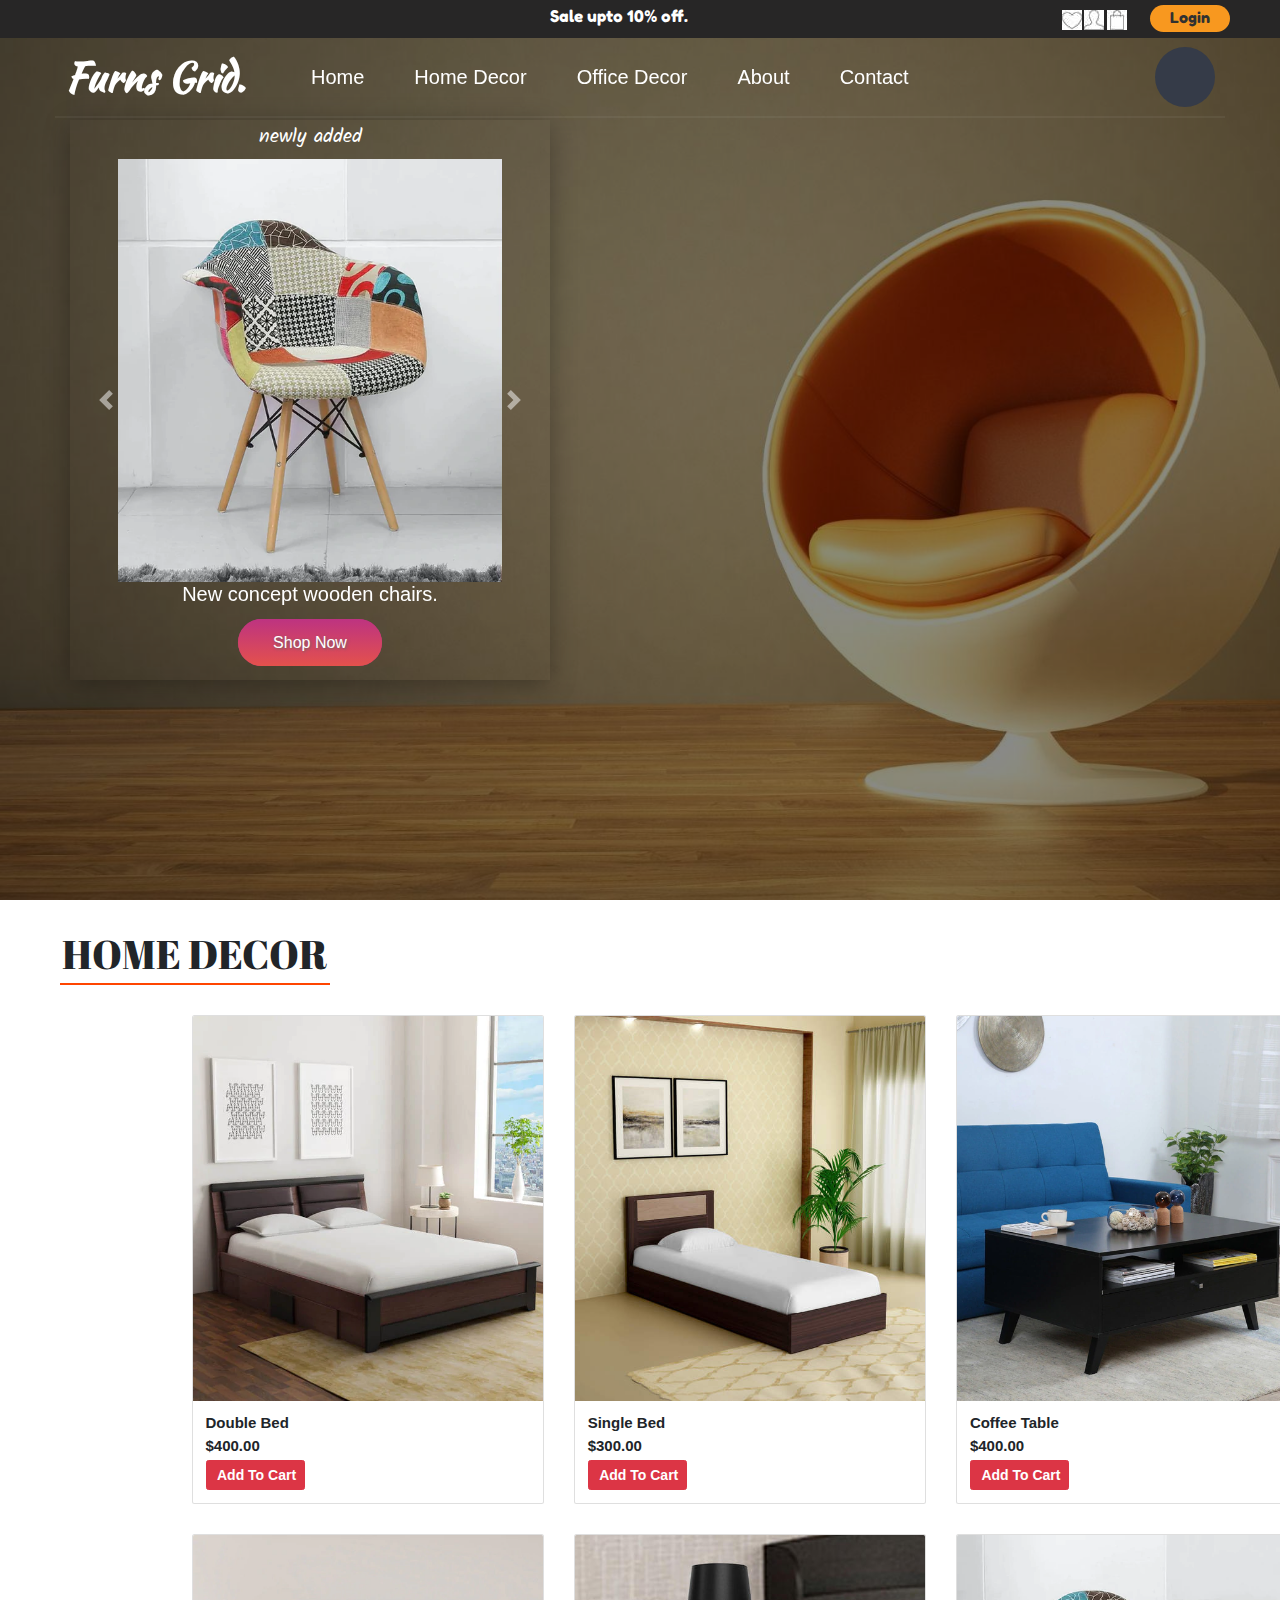
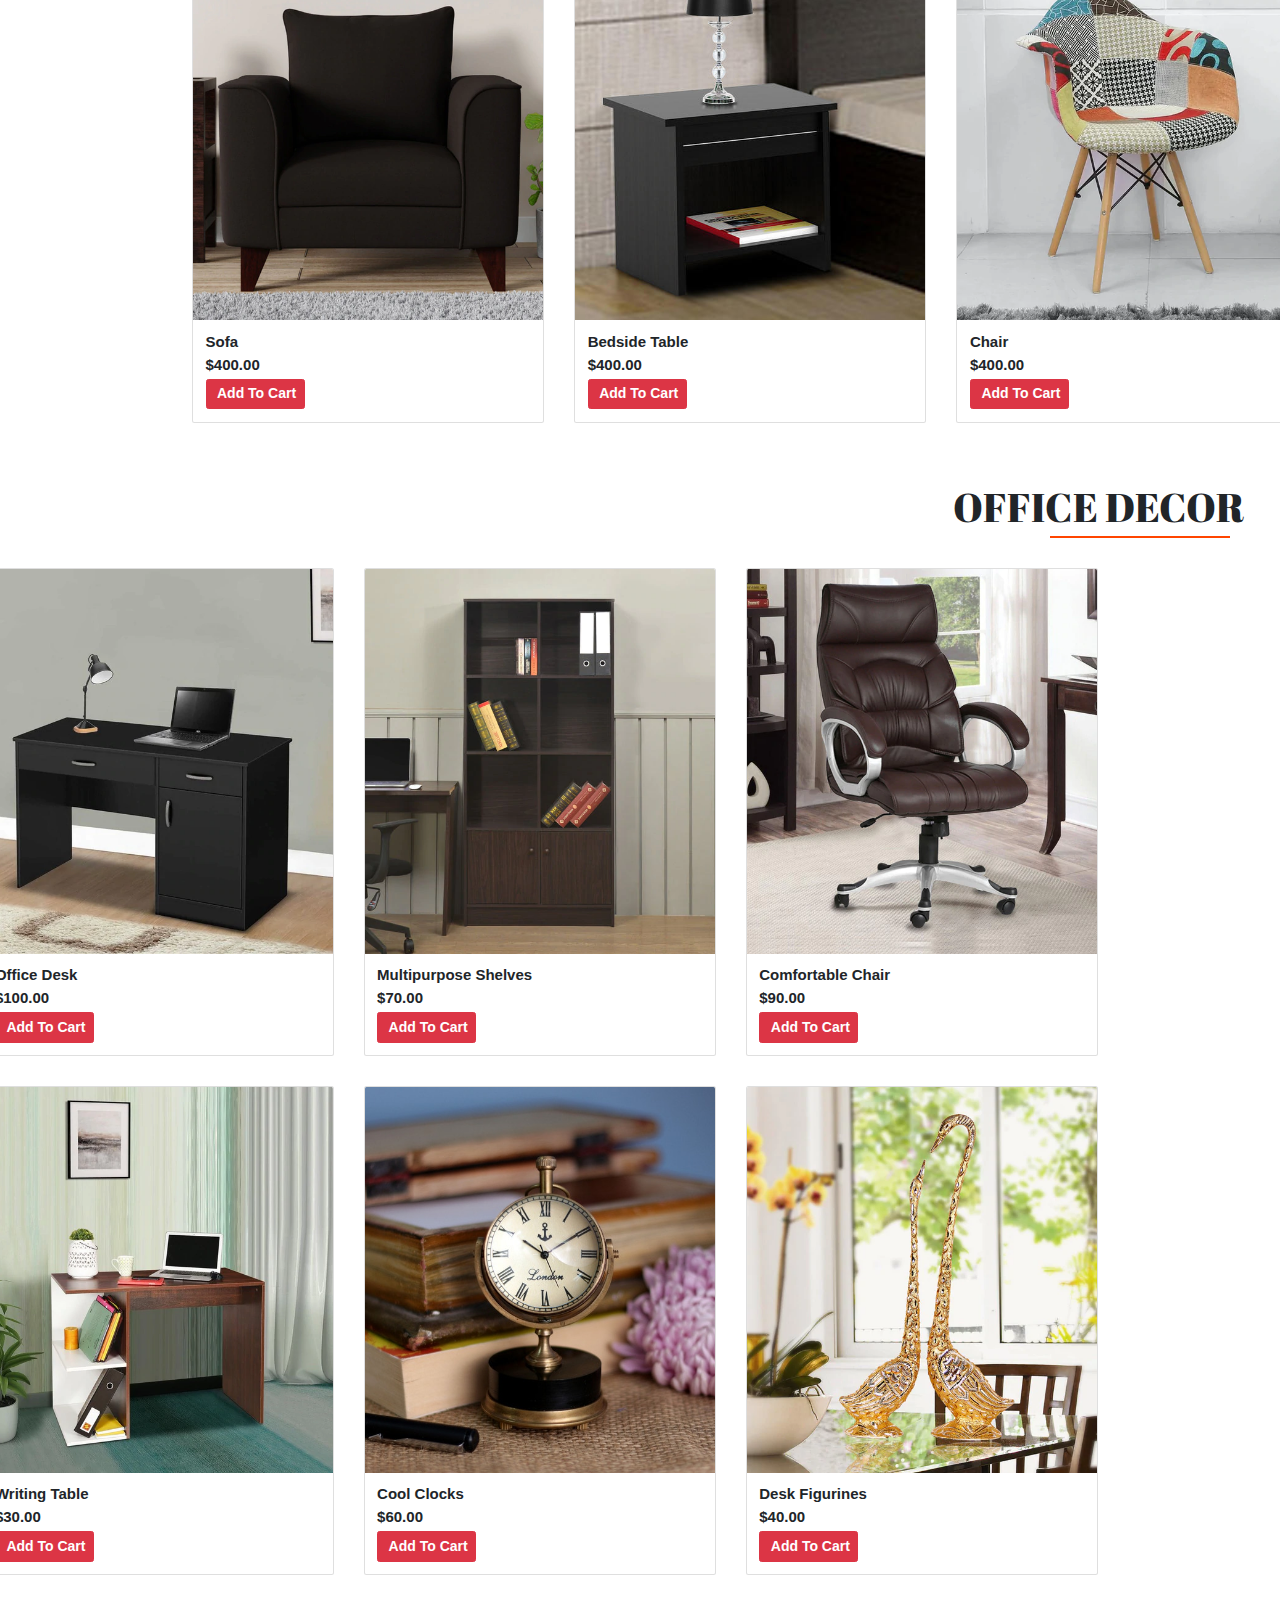
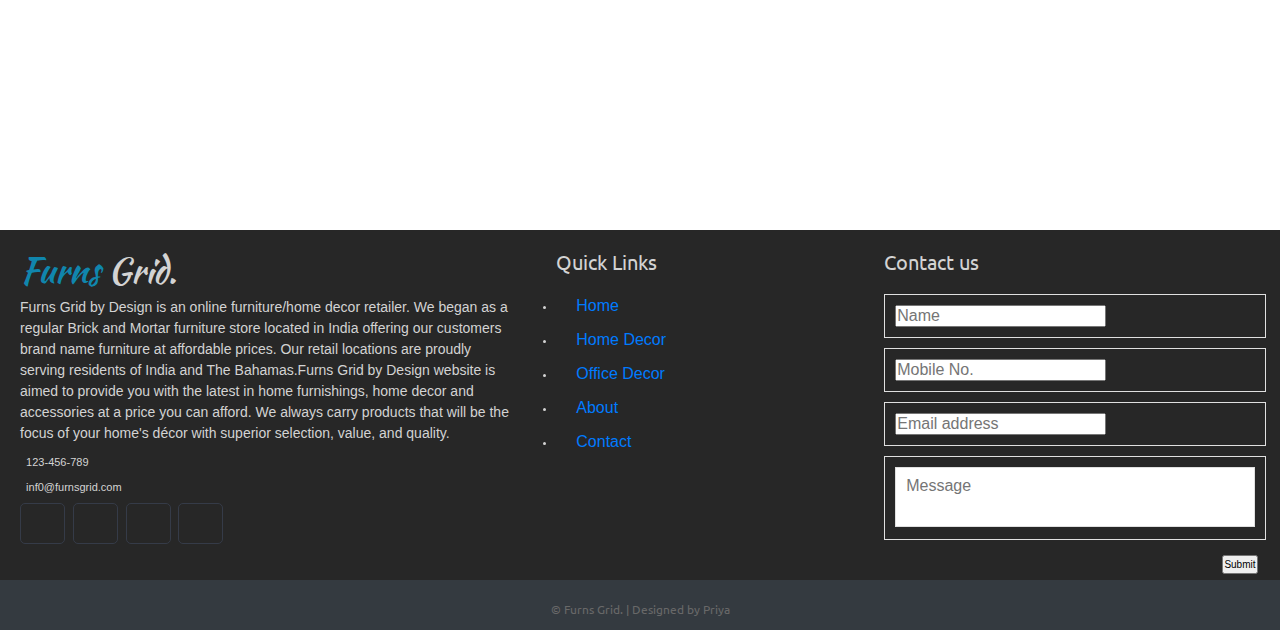
<file: index.html>
<!DOCTYPE html>
<html lang="en">
  <head>
    <meta charset="UTF-8" />
    <meta
      name="viewport"
      content="width=device-width, user-scalable=no, initial-scale=1.0, maximum-scale=1.0, minimum-scale=1.0"
    />
    <meta http-equiv="X-UA-Compatible" content="ie=edge" />
    <title>Furns_Grid</title>
    <!-- bootstrap cdn -->
    <link
      rel="stylesheet"
      href="https://use.fontawesome.com/releases/v5.5.0/css/all.css"
      integrity="sha384-B4dIYHKNBt8Bc12p+WXckhzcICo0wtJAoU8YZTY5qE0Id1GSseTk6S+L3BlXeVIU"
      crossorigin="anonymous"
    />
    <link rel="stylesheet" href="plugins/bootstrap/bootstrap.min.css" />
    <link rel="stylesheet" href="plugins/owl-carousel/owl.carousel.css" />
    <link rel="stylesheet" href="plugins/magnific-popup/magnific-popup.css" />
    <link rel="stylesheet" href="styles.css" />
  </head>
  <body>
    <header>
      <div class="top-most">
        <h4>Sale upto 10% off.</h4>
        <div class="top-most-inner">
          <img src="images/fav.jpg" alt="fav" />
          <img src="images/user.jpg" alt="user" />
          <img src="images/store.jpg" alt="cart" />
          <a class="top-most-cta">Login</a>
        </div>
      </div>
      <div class="container">
        <nav class="nav navbar navbar-expand-md">
          <a href="index.html" class="logo">Furns Grid.</a>
          <button
            class="navbar-toggler"
            type="button"
            data-toggle="collapse"
            data-target="#navbarToggler"
            aria-controls="navbarToggler"
            aria-expanded="false"
            aria-label="Toggle navigation"
          >
            <span class="navbar-toggler-icon"></span>
          </button>
          <div class="collapse navbar-collapse" id="navbarToggler">
            <ul class="nav-list navbar-nav">
              <li class="nav-item">
                <a class="nav-link" href="#home">Home</a>
              </li>
              <li class="nav-item">
                <a class="nav-link" href="#home-decor">Home Decor</a>
              </li>
              <li class="nav-item">
                <a class="nav-link" href="#office-decor">Office Decor</a>
              </li>
              <li class="nav-item">
                <a class="nav-link" href="#about">About</a>
              </li>
              <li class="nav-item">
                <a class="nav-link" href="#contact-us">Contact</a>
              </li>
            </ul>
            <div class="d-flex justify-content-center h-100">
              <div class="searchbar">
                <input
                  class="search_input"
                  type="text"
                  name=""
                  placeholder="Search..."
                />
                <a class="search_icon"
                  ><i class="fas fa-search"></i
                ></a>
              </div>
            </div>
          </div>
        </nav>
      </div>
    </header>

    <section class="hero" id="home">
      <!-- Testimonials -->

      <!-- Login-Popup -->
      <div class="login-popup">
        <h2>Login</h2>
        <div class="close-btn">X</div>
        <form action="/action_page.php">
          <div class="container-login">
            <label><b>Username</b></label>
            <input
          class="login-input"
          type="text"
          placeholder="Enter Username"
          name="uname"
          required
            />
            <label><b>Password</b></label>
            <input
          class="login-input"
          type="password"
          placeholder="Enter Password"
          name="psw"
          required
            />
            <button class="login-button" type="submit">Login</button>
            <label>
              <input
                type="checkbox"
                checked="checked"
                name="remember"
                style="margin-bottom: 15px"
              />
              Remember me
            </label>
    
          </div>
        </form>
        <div
              class="container-login-footer"
              style="background-color: whitesmoke"
            >
               <button class="signupbtn-login">Sign Up</button>
              <!---<button type="button" class="cancelbtn">Cancel</button>-->
              <span class="forget-psw"
              >Forget passwod?<a href="#"> Click Here!</a></span>
            </div>
      </div>
      <!-- Login-Popup ends -->
      <!-- Signup-Popup -->
      <div class="signup-popup">
        <h2>Sign Up</h2>
        <div class="close-btn">X</div>
        <form action="action_page.php">
          <div class="container-signup">
            <p>Please fill in this form to create an account.</p>
            <hr />
            <label for="Name"><b>Name</b></label>
            <input class="login-input" type="name" placeholder=" Enter Name" name="nm" required />
    
            <label for="email"><b>Email</b></label>
            <input class="login-input" type="text" placeholder="Enter Email" name="email" required />
    
            <label for="psw"><b>Password</b></label>
            <input
              class="login-input"
              type="password"
              placeholder="Enter Password"
              name="psw"
              required
            />
            <label>
              <input
                type="checkbox"
                checked="checked"
                name="remember"
                style="margin-bottom: 15px"
              />
              Remember me
            </label>
    
            <p>
              By creating an account you agree to our
              <a href="#" style="color: dodgerblue">Terms & Privacy</a>.
            </p>
    
            <div class="clearfix">
              <!---<button type="button" class="cancelbtn">Cancel</button>--->
              <button type="submit" class="signupbtn">Sign Up</button>
              <!---<button type="button" class="cancelbtn">Cancel</button>--->
              <button type="button" class="signupbtn loginbtn-signup">LogIn</button>
            </div>
          </div>
        </form>
      </div>
      <!-- signup-Popup ends -->


      
      <section id="testimonials">
        <div
          id="testimonial-carousel"
          class="carousel slide"
          data-ride="carousel"
        >
          <div class="testimonial-top">
            <h2>newly added</h2>
          </div>
          <div class="carousel-inner">
            <div class="carousel-item active">
              <img
                class="testimonial-image"
                src="images/testi1.jpg"
                alt="chair-testi1"
              />
              <h2 class="testimonial-text">New concept wooden chairs.</h2>
            </div>
            <div class="carousel-item">
              <img
                class="testimonial-image"
                src="images/testi2.jpg"
                alt="chair-testi2"
              />
              <h2 class="testimonial-text">Comfortable.Style.Perfect</h2>
            </div>
          </div>
          <a
            class="carousel-control-prev"
            href="#testimonial-carousel"
            role="button"
            data-slide="prev"
          >
            <span class="carousel-control-prev-icon" aria-hidden="true"></span>
            <span class="sr-only">Previous</span>
          </a>
          <a
            class="carousel-control-next"
            href="#testimonial-carousel"
            role="button"
            data-slide="next"
          >
            <span class="carousel-control-next-icon" aria-hidden="true"></span>
            <span class="sr-only">Next</span>
          </a>
          <a href="#" class="testim-button">Shop Now</a>
        </div>
      </section>
    </section>
    <!-- Category 1 -->
    <section class="home-decor" id="home-decor">
      <div class="container-fluid bg-light-grey">
        <div class="container pt-5">
          <div class="row home-decor-heading">
            <h1>HOME DECOR</h1>
          </div>
          <div class="home-underline"></div>
        </div>
        <div class="container mt-5">
          <div class="row home-row">
            <div class="col-md-4">
              <div class="card">
                <img
                  src="images/furniture/double-bed.jpg"
                  class="card-img-top"
                  alt="pic1"
                />
                <div class="card-body">
                  <h5>Double Bed</h5>
                  <h5>$400.00</h5>
                  <button class="btn btn-danger">
                    <i class="fa fa-cart-plus" aria-hidden="true"></i>Add To
                    Cart
                  </button>
                </div>
              </div>
            </div>
            <div class="col-md-4">
              <div class="card">
                <img
                  src="images/furniture/single-bed.jpg"
                  class="card-img-top"
                  alt="pic1"
                />
                <div class="card-body">
                  <h5>Single Bed</h5>
                  <h5>$300.00</h5>
                  <button class="btn btn-danger">
                    <i class="fa fa-cart-plus" aria-hidden="true"></i>Add To
                    Cart
                  </button>
                </div>
              </div>
            </div>
            <div class="col-md-4">
              <div class="card">
                <img
                  src="images/furniture/coffee-table.jpeg"
                  class="card-img-top"
                  alt="pic1"
                />
                <div class="card-body">
                  <h5>Coffee Table</h5>
                  <h5>$400.00</h5>
                  <button class="btn btn-danger">
                    <i class="fa fa-cart-plus" aria-hidden="true"></i>Add To
                    Cart
                  </button>
                </div>
              </div>
            </div>
            <!-- Modal -->
            <div class="product-view-row-1">
              <div class="close-btn">X</div>
              <div class="product-big-image">
                <img src="images/furniture/double-bed2.jpg" alt="double-bed">
              </div>
              <div class="product-big-desc">
                <h2>Double Bed -Lorem Ipsum</h2>
                <h5>Product code: 48168154</h5>
                <h5>Brand: Faduh</h5>
                <h6><a href="#">1 review</a><a href="#">View all review</a></h6>
                <div class="price">
                  <h4 class="oldprice"><del>Rs. 2260</del><sup><i>20% OFF</i></sup></h4>
                  <h4 class="newprice">Rs. 1999 + <abbr title="">99 Shipping</abbr></h4>
                </div>
                <button class="buybutton">Click to Buy</button>
                <p class="product-view-footer"><b>Warranty :</b> 1 year seller Warranty.</p>
                <p class="product-view-footer"><b>Shipping :</b> Dispatched nearly in a week.</p>
              </div>
            </div>
            <!-- Modal Ends -->
          </div>
          <div class="row home-row">
            <div class="col-md-4">
              <div class="card">
                <img
                  src="images/furniture/sofa-1.jpg"
                  class="card-img-top"
                  alt="pic1"
                />
                <div class="card-body">
                  <h5>Sofa</h5>
                  <h5>$400.00</h5>
                  <button class="btn btn-danger">
                    <i class="fa fa-cart-plus" aria-hidden="true"></i>Add To
                    Cart
                  </button>
                </div>
              </div>
            </div>
            <div class="col-md-4">
              <div class="card">
                <img
                  src="images/furniture/bedSide-table-1.jpg"
                  class="card-img-top"
                  alt="pic1"
                />
                <div class="card-body">
                  <h5>Bedside Table</h5>
                  <h5>$400.00</h5>
                  <button class="btn btn-danger">
                    <i class="fa fa-cart-plus" aria-hidden="true"></i>Add To
                    Cart
                  </button>
                </div>
              </div>
            </div>
            <div class="col-md-4">
              <div class="card">
                <img
                  src="images/furniture/chair-1.jpg"
                  class="card-img-top"
                  alt="pic1"
                />
                <div class="card-body">
                  <h5>Chair</h5>
                  <h5>$400.00</h5>
                  <button class="btn btn-danger">
                    <i class="fa fa-cart-plus" aria-hidden="true"></i>Add To
                    Cart
                  </button>
                </div>
              </div>
            </div>
            <!-- Modal -->
            <div class="product-view-row-2">
              <div class="close-btn">X</div>
              <div class="product-big-image">
                <img src="images/furniture/double-bed2.jpg" alt="double-bed">
              </div>
              <div class="product-big-desc">
                <h2>Double Bed -Lorem Ipsum</h2>
                <h5>Product code: 48168154</h5>
                <h5>Brand: Faduh</h5>
                <h6><a href="#">1 review</a><a href="#">View all review</a></h6>
                <div class="price">
                  <h4 class="oldprice"><del>Rs. 2260</del><sup><i>20% OFF</i></sup></h4>
                  <h4 class="newprice">Rs. 1999 + <abbr title="">99 Shipping</abbr></h4>
                </div>
                <button class="buybutton">Click to Buy</button>
                <p class="product-view-footer"><b>Warranty :</b> 1 year seller Warranty.</p>
                <p class="product-view-footer"><b>Shipping :</b> Dispatched nearly in a week.</p>
              </div>
            </div>
            <!-- Modal Ends -->
          </div>
        </div>
      </div>
    </section>
    <!-- Category 1 ends -->

    <!-- Category 2 -->
    <section class="office-decor" id="office-decor">
      <div class="container-fluid bg-light-grey">
        <div class="container pt-5">
          <div class="row office-decor-heading">
            <h1>OFFICE DECOR</h1>
          </div>
          <div class="office-underline"></div>
        </div>
        <div class="container mt-5">
          <div class="row office-row">
            <div class="col-md-4">
              <div class="card">
                <img
                  src="images/furniture/office-desk.jpg"
                  class="card-img-top"
                  alt="pic1"
                />
                <div class="card-body">
                  <h5>Office Desk</h5>
                  <h5>$100.00</h5>
                  <button class="btn btn-danger">
                    <i class="fa fa-cart-plus" aria-hidden="true"></i>Add To
                    Cart
                  </button>
                </div>
              </div>
            </div>
            <div class="col-md-4">
              <div class="card">
                <img
                  src="images/furniture/office-shelves.jpg"
                  class="card-img-top"
                  alt="pic1"
                />
                <div class="card-body">
                  <h5>Multipurpose Shelves</h5>
                  <h5>$70.00</h5>
                  <button class="btn btn-danger">
                    <i class="fa fa-cart-plus" aria-hidden="true"></i>Add To
                    Cart
                  </button>
                </div>
              </div>
            </div>
            <div class="col-md-4">
              <div class="card">
                <img
                  src="images/furniture/office-chair.webp"
                  class="card-img-top"
                  alt="pic1"
                />
                <div class="card-body">
                  <h5>Comfortable Chair</h5>
                  <h5>$90.00</h5>
                  <button class="btn btn-danger">
                    <i class="fa fa-cart-plus" aria-hidden="true"></i>Add To
                    Cart
                  </button>
                </div>
              </div>
            </div>
            <!-- Modal -->
            <div class="product-view-row-3">
              <div class="close-btn">X</div>
              <div class="product-big-image">
                <img src="/images/furniture/office-shelves.jpg" alt="double-bed">
              </div>
              <div class="product-big-desc">
                <h2>Double Bed -Lorem Ipsum</h2>
                <h5>Product code: 48168154</h5>
                <h5>Brand: Faduh</h5>
                <h6><a href="#">1 review</a><a href="#">View all review</a></h6>
                <div class="price">
                  <h4 class="oldprice"><del>Rs. 2260</del><sup><i>20% OFF</i></sup></h4>
                  <h4 class="newprice">Rs. 1999 + <abbr title="">99 Shipping</abbr></h4>
                </div>
                <button class="buybutton">Click to Buy</button>
                <p class="product-view-footer"><b>Warranty :</b> 1 year seller Warranty.</p>
                <p class="product-view-footer"><b>Shipping :</b> Dispatched nearly in a week.</p>
              </div>
            </div>
            <!-- Modal Ends -->
          </div>
          <div class="row office-row">
            <div class="col-md-4">
              <div class="card">
                <img
                  src="images/furniture/writing-table.jpg"
                  class="card-img-top"
                  alt="pic1"
                />
                <div class="card-body">
                  <h5>Writing Table</h5>
                  <h5>$30.00</h5>
                  <button class="btn btn-danger">
                    <i class="fa fa-cart-plus" aria-hidden="true"></i>Add To
                    Cart
                  </button>
                </div>
              </div>
            </div>
            <div class="col-md-4">
              <div class="card">
                <img
                  src="images/furniture/office-clock.jpg"
                  class="card-img-top"
                  alt="pic1"
                />
                <div class="card-body">
                  <h5>Cool Clocks</h5>
                  <h5>$60.00</h5>
                  <button class="btn btn-danger">
                    <i class="fa fa-cart-plus" aria-hidden="true"></i>Add To
                    Cart
                  </button>
                </div>
              </div>
            </div>
            <div class="col-md-4">
              <div class="card">
                <img
                  src="images/furniture/figurines.jpg"
                  class="card-img-top"
                  alt="pic1"
                />
                <div class="card-body">
                  <h5>Desk Figurines</h5>
                  <h5>$40.00</h5>
                  <button class="btn btn-danger">
                    <i class="fa fa-cart-plus" aria-hidden="true"></i>Add To
                    Cart
                  </button>
                </div>
              </div>
            </div>
            <!-- Modal -->
            <div class="product-view-row-4">
              <div class="close-btn">X</div>
              <div class="product-big-image">
                <img src="images/furniture/double-bed2.jpg" alt="double-bed">
              </div>
              <div class="product-big-desc">
                <h2>Double Bed -Lorem Ipsum</h2>
                <h5>Product code: 48168154</h5>
                <h5>Brand: Faduh</h5>
                <h6><a href="#">1 review</a><a href="#">View all review</a></h6>
                <div class="price">
                  <h4 class="oldprice"><del>Rs. 2260</del><sup><i>20% OFF</i></sup></h4>
                  <h4 class="newprice">Rs. 1999 + <abbr title="">99 Shipping</abbr></h4>
                </div>
                <button class="buybutton">Click to Buy</button>
                <p class="product-view-footer"><b>Warranty :</b> 1 year seller Warranty.</p>
                <p class="product-view-footer"><b>Shipping :</b> Dispatched nearly in a week.</p>
              </div>
            </div>
            <!-- Modal Ends -->
          </div>
        </div>
      </div>
    </section>
    <!-- Category 2 ends -->
    <section class="demo-content"></section>

    <!-- footer -->

    <div class="footer">
      <div class="footer-content">
        <div class="footer-section about" id="about">
          <h1 class="logo-text"><span>Furns</span> Grid.</h1>
            <p>
              Furns Grid by Design is an online furniture/home decor retailer. We began as a regular Brick and Mortar furniture store located in India offering our customers brand name furniture at affordable prices. Our retail locations are proudly serving residents of India and The Bahamas.Furns Grid by Design website is aimed to provide you with the latest in home furnishings, home decor and accessories at a price you can afford. We always carry products that will be the focus of your home's décor with superior selection, value, and quality.
            </p>
          <div class="contact">
            <span><i class="fas fa-phone"></i> &nbsp; 123-456-789</span>
            <span><i class="fas fa-envelope"></i> &nbsp; inf0@furnsgrid.com</span>
          </div>
          <div class="socials">
            <a href="#"><i class="fab fa-facebook"></i></a>
            <a href="#"><i class="fab fa-instagram"></i></a>
            <a href="#"><i class="fab fa-twitter"></i></a>
            <a href="#"><i class="fab fa-youtube"></i></a>
          </div>
        </div>
        <div class="footer-section links">
          <h2>Quick Links</h2>
          <br>
          <ul>
            <li class="quick-item">
              <a class="quick-link" href="#home">Home</a>
            </li>
            <li class="quick-item">
              <a class="quick-link" href="#home-decor">Home Decor</a>
            </li>
            <li class="quick-item">
              <a class="quick-link" href="#office-decor">Office Decor</a>
            </li>
            <li class="quick-item">
              <a class="quick-link" href="#about">About</a>
            </li>
            <li class="quick-item">
              <a class="quick-link" href="#contact-us">Contact</a>
            </li>
          </ul>
          </br>
        </div>
        <div class="footer-section form" id="contact-us">
          <h2>Contact us</h2><br>
          <div id="error_message"></div>
          <form id="contact-form">
            <div class="input_field">
            <input type="text" placeholder="Name" id="name">
            </div>
            <div class="input_field">
              <input type="text" placeholder="Mobile No." id="mobile no.">
            </div>
            <div class="input_field">
              <input type="text" placeholder="Email address" id="email address">
            </div>
            <div class="input_field">
              <textarea id="message" placeholder="Message"></textarea>
            </div>  
            <div class="btn">
              <input type="submit">
            </div>
          </form>
        </div>
      </div>
      <div class="footer-bottom">
             &copy; Furns Grid. | Designed by Priya
      </div>
    </div>   
    <!-- Footer ends -->
    
    <!-- Importing Scripts -->
    <script src="plugins/jquery-2.1.1.min.js"></script>
    <script src="plugins/bootstrap/bootstrap.min.js"></script>
    <script src="plugins/owl-carousel/owl.carousel.min.js"></script>
    <script src="plugins/magnific-popup/jquery.magnific.popup.min.js"></script>
    <script src="index.js"></script>
  </body>
</html>
</file>
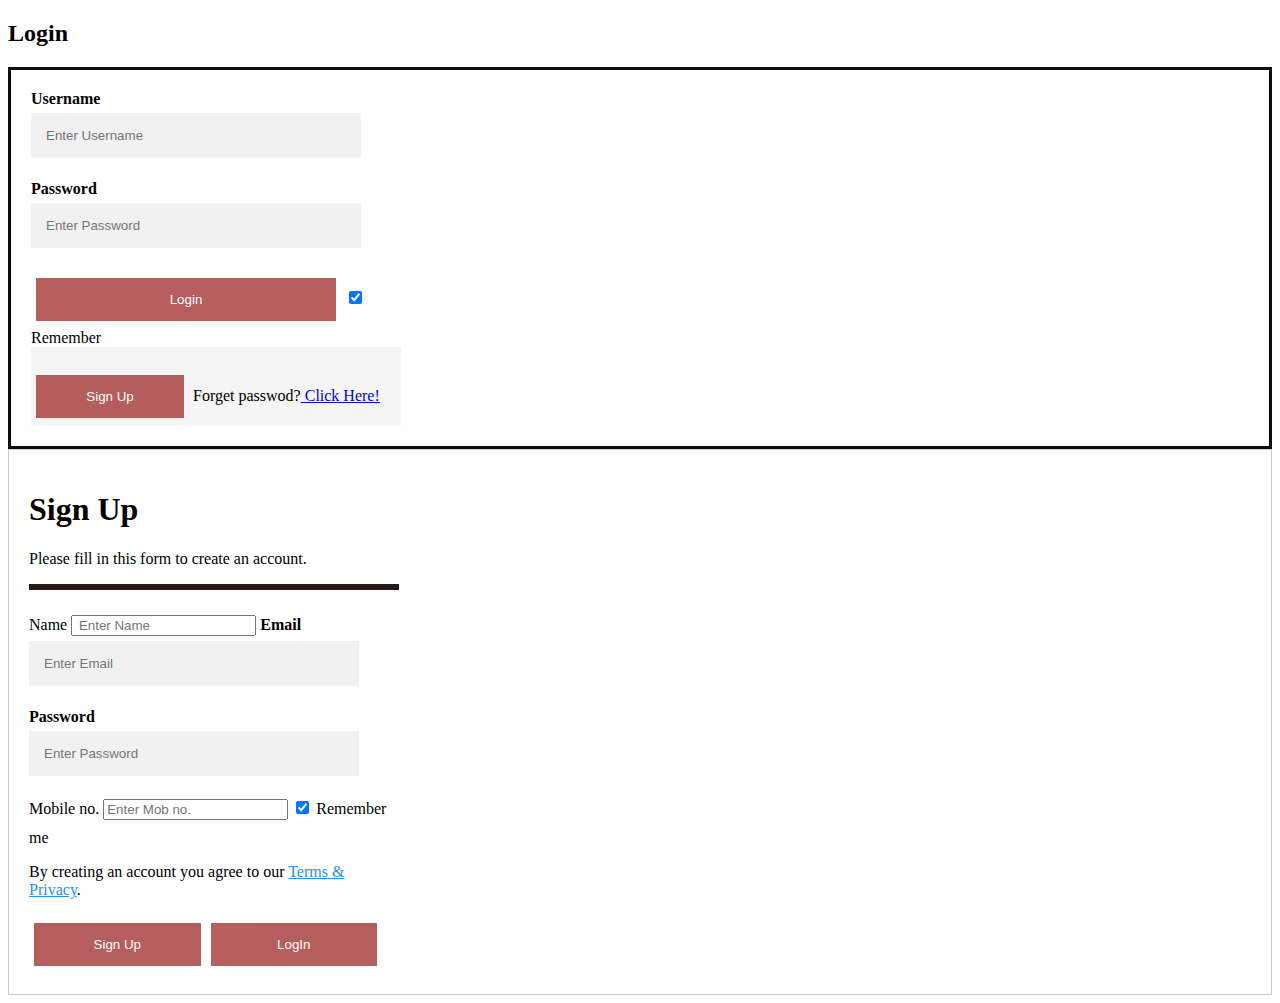
<file: login.html>
<!DOCTYPE html>
<html lang="en">
  <head>
    <meta charset="UTF-8" />
    <meta name="viewport" content="width=device-width" />
    <title>login page</title>
    <link rel="stylesheet" href="login.css" />
  </head>
  <body>
    <h2>Login</h2>
    <form action="/action_page.php">
      <div class="container-login">
        <label><b>Username</b></label>
        <input
          class="login-input"
          type="text"
          placeholder="Enter Username"
          name="uname"
          required
        />
        <label><b>Password</b></label>
        <input
          class="login-input"
          type="password"
          placeholder="Enter Password"
          name="psw"
          required
        />
        <button class="login-input" type="submit">Login</button>
        <input class="login-input" type="checkbox" checked="checked" />Remember
        <div
          class="container-login-footer"
          style="background-color: whitesmoke"
        >
          <button type="submit" class="signupbtn-login">Sign Up</button>
          <!---<button type="button" class="cancelbtn">Cancel</button>-->
          <span class="forget-psw"
            >Forget passwod?<a href="#"> Click Here!</a></span
          >
        </div>
      </div>
    </form>
    <form action="action_page.php" style="border: 1px solid #ccc">
      <div class="container-signup">
        <h1>Sign Up</h1>
        <p>Please fill in this form to create an account.</p>
        <hr />
        <label for="Name">Name<b></b></label>
        <input type="name" placeholder=" Enter Name" name="nm" required />

        <label for="email"><b>Email</b></label>
        <input type="text" placeholder="Enter Email" name="email" required />

        <label for="psw"><b>Password</b></label>
        <input
          type="password"
          placeholder="Enter Password"
          name="psw"
          required
        />

        <label for="Mobile no.">Mobile no.<b></b></label>
        <input type="name" placeholder="Enter Mob no." name="mob" required />

        <label>
          <input
            type="checkbox"
            checked="checked"
            name="remember"
            style="margin-bottom: 15px"
          />
          Remember me
        </label>

        <p>
          By creating an account you agree to our
          <a href="#" style="color: dodgerblue">Terms & Privacy</a>.
        </p>

        <div class="clearfix">
          <!---<button type="button" class="cancelbtn">Cancel</button>--->
          <button type="submit" class="signupbtn">Sign Up</button>
          <!---<button type="button" class="cancelbtn">Cancel</button>--->
          <button type="submit" class="signupbtn">LogIn</button>
        </div>
      </div>
    </form>
  </body>
</html>
</file>
<file: styles.css>
/* Fonts */

@font-face {
  font-family: KaushanScript;
  src: url("font/Kaushan_Script/KaushanScript-Regular.ttf");
}
@font-face {
  font-family: Pacifico;
  src: url("font/Pacifico/Pacifico-Regular.ttf");
}
@font-face {
  font-family: Fredoka;
  src: url("font/Fredoka_One/FredokaOne-Regular.ttf");
}
@font-face {
  font-family: Montserrat;
  src: url("font/Montserrat/Montserrat-Regular.ttf");
}
@font-face {
  font-family: Kalam;
  src: url("font/Kalam/Kalam-Regular.ttf");
}
@font-face {
  font-family: fatface;
  src: url("font/Abril_Fatface/AbrilFatface-Regular.ttf");
}
@font-face {
  font-family: ubuntu;
  src: url("font/Ubuntu/Ubuntu.ttf");
}

*,
*::before,
*::after {
  margin: 0;
  padding: 0;
  box-sizing: border-box;
}
html {
  font-family: "Montserrat", serif;
  font-size: 10px;
  height: 100%;
}
body {
  display: flex;
  flex-direction: column;
  min-height: 100%;
}

header {
  width: 100%;
  position: fixed;
  top: 0;
  left: 0;
  transition: background-color 0.5s ease;
  z-index: 100;
}

.container {
  width: 100%;
  max-width: 120rem;
  margin: 0 auto;
  padding: 0 1.5rem;
}

/*........................ TOPMOST .............................. */

.top-most {
  margin: 0;
  background: rgb(39, 38, 38);
  color: #fff;
  display: inline-flex;
  width: inherit;
}
.top-most h4 {
  font-family: "Fredoka", sans-serif;
  font-size: 16px;
  margin-left: 43%;
  margin-top: 7px;
}

.top-most-inner {
  margin: 0;
  padding: 5px 20px 6px;
  margin-left: auto;
}

.top-most-cta {
  margin: 0 3rem 0 2rem;
  display: inline-block;
  background-color: #f8981f;
  font-family: "Fredoka", sans-serif;
  color: #313131 !important;
  padding: 0.2rem 2rem 0.2rem 2rem;
  text-align: center;
  border-radius: 2rem;
  transition: background-color 0.5s ease;
}

.top-most a {
  text-decoration: none;
  font-size: 1.5rem;
}

.top-most-cta:hover {
  background-color: #df871b;
}

/* ..................... Login/Signup-Popup ...................... */
.login-popup,
.signup-popup {
  position: absolute;
  display: none;
  padding: 25px;
  width: 450px;
  font-size: 16px;
  top: 48%;
  left: 50%;
  background-color: #fff;
  border: 3px solid #0e0c0c;
  box-shadow: 0 5px 25px rgba(0, 0, 0, 0.3);
  transform: translate(-50%, -50%);
  -webkit-transform: translate(-50%, -50%);
  -moz-transform: translate(-50%, 50%);
  z-index: 100;
}
.login-popup h2,
.signup-popup h2 {
  padding-bottom: 10px;
}
form {
  font-size: 16px;
  border-radius: 4px;
}
.login-input {
  width: 350px;
  padding: 15px;
  margin: 5px 0 22px 0;
  display: inline-block;
  border: none;
  background: #f1f1f1;
}
login-input:focus {
  background-color: #dddddd;
  outline: none;
}
.login-button,
.signupbtn-login {
  background-color: #af4c4c;
  color: white;
  padding: 14px 20px;
  margin: 8px 0;
  border: none;
  cursor: pointer;
  width: 340px;
  opacity: 0.9;
}
.signupbtn-login {
  width: 40%;
  margin-right: 10px;
}
.signupbtn {
  background-color: #af4c4c;
  color: white;
  padding: 14px 20px;
  margin: 8px 0;
  border: none;
  cursor: pointer;
  width: 49%;
  opacity: 0.9;
}
.signupbtn .signupbtn-login {
  width: 40%;
}

span.psw {
  display: block;
  float: none;
  padding-top: 16px;
}
hr {
  border: 3px solid #2b1919;
  margin-bottom: 25px;
}
b {
  font-weight: bold;
}

/* ..................... Login/Signup-Popup ends ...................... */

/*........................ NAVBAR.............................. */

.nav {
  width: 100%;
  height: 8rem;
  display: flex;
  align-items: center;
  justify-content: space-between;
  border-bottom: 2px solid rgba(255, 255, 255, 0.05);
  transition: height 0.5s ease;
}

.nav a {
  text-decoration: none;
  color: #fff;
  font-size: 2rem;
}

.nav .logo {
  font-family: "KaushanScript", cursive;
  font-size: 4rem;
  font-weight: bold;
}

.nav-list {
  list-style: none;
  display: flex;
  margin-right: auto;
  margin-left: 4rem;
}

.nav-link {
  margin: 0 2rem;
  position: relative;
}

.nav-link::after {
  content: "";
  width: 100%;
  height: 2px;
  background-color: #fff;
  position: absolute;
  left: 0;
  bottom: -3px;
  transform: scaleX(0);
  transition: transform 0.5s ease;
}

.nav-link:hover::after {
  transform: scaleX(1);
}

/* Search-box */
.searchbar {
  margin-bottom: auto;
  margin-top: auto;
  height: 60px;
  background-color: #353b48;
  border-radius: 30px;
  padding: 10px;
}

.search_input {
  font-size: 18px;
  color: white;
  border: 0;
  outline: 0;
  background: none;
  width: 0;
  caret-color: transparent;
  line-height: 40px;
  transition: width 0.4s linear;
}
.searchbar:hover > .search_input {
  padding: 0 10px;
  width: 200px;
  caret-color: red;
  transition: width 0.4s linear;
}

.searchbar:hover > .search_icon {
  background: white;
  color: #e74c3c;
}

.search_icon {
  height: 40px;
  width: 40px;
  float: right;
  display: flex;
  justify-content: center;
  align-items: center;
  border-radius: 50%;
  color: white;
  text-decoration: none;
}
/* search-box ends */

/*........................Apply styles after scroll....................*/
.scrolling-active {
  background-color: #fff;
  box-shadow: 0 3px 1rem rgba(0, 0, 0, 0.1);
}

.scrolling-active .nav {
  height: 6rem;
}

.scrolling-active .nav a {
  color: #313131;
}
.scrolling-active .search_input {
  color: #313131;
}

.scrolling-active .searchbar {
  height: 40px;
  color: #000000 !important;
  padding: 1px;
  background-color: #fff;
}

.scrolling-active .nav-link::after {
  background-color: #313131;
}

/* .......................... Toggler .........................*/

.navbar-toggler-icon {
  background-image: url("images/toggler-dark.png");
}

/* .......................... Apply styles after toggle ......................*/

.toggle-active {
  background-color: #fff;
  box-shadow: 0 3px 1rem rgba(0, 0, 0, 0.1);
}

.toggle-active .nav {
  text-align: center;
  height: 30.8rem;
}
.toggle-active .nav a {
  color: #313131;
}
.toggle-active .searchbar {
  margin-left: 5%;
  height: 40px;
  color: #000000 !important;
  padding: 1px;
  background-color: #fff;
}
.toggle-active .search_input {
  color: #313131;
}

.toggle-active .nav-link::after {
  background-color: #313131;
}
.toggle-active .navbar-toggler-icon {
  background-image: url("images/toggler-cross.jpg");
}

/* .......................... Apply styles after Toggle end .......................... */

/* .......................... Hero Demo Content .......................... */
.hero {
  width: 100%;
  height: 100vh;
  background: url("chair-large.jpg") center no-repeat;
  background-size: cover;
  position: relative;
}

.hero::after {
  content: "";
  width: inherit;
  height: inherit;
  position: absolute;
  top: 0;
  left: 0;
  background-color: rgba(0, 0, 0, 0.459);
}

.demo-content {
  width: 100%;
  height: 25vh;
  background-color: #fff;
}
/* ..........................  Hero end .......................... */

/* .......................... Testimonials .......................... */

#testimonials {
  position: absolute;
  padding-top: 12rem;
  left: 7rem;
  width: 480px;
  text-align: center;
  color: #fff;
  z-index: 1;
}
#testimonial-carousel {
  box-shadow: 0 5px 25px rgba(0, 0, 0, 0.3);
  height: 56rem;
  display: inline-block;
  width: 100%;
  padding-bottom: 10px;
}
.testimonial-image {
  display: inline-block;
  width: 80%;
}

.testimonial-top {
  padding: 0.5rem 0;
}
.testimonial-top h2 {
  font-family: "Kalam", cursive;
}
.testim-button {
  position: relative;
  background: #bd3381;
  background-image: -webkit-linear-gradient(top, #bd3381, #e4514c);
  background-image: -moz-linear-gradient(top, #bd3381, #e4514c);
  background-image: -ms-linear-gradient(top, #bd3381, #e4514c);
  background-image: -o-linear-gradient(top, #bd3381, #e4514c);
  background-image: linear-gradient(to bottom, #bd3381, #e4514c);
  -webkit-border-radius: 28;
  -moz-border-radius: 28;
  border-radius: 28px;
  top: 20px;
  text-shadow: 1px 1px 3px #666666;
  font-family: Arial;
  color: #ffffff;
  font-size: 16px;

  padding: 15px 35px 15px 35px;
  text-decoration: none;
}

.testim-button:hover {
  background: #e4514c;
  background-image: -webkit-linear-gradient(top, #e4514c, #bd3381);
  background-image: -moz-linear-gradient(top, #e4514c, #bd3381);
  background-image: -ms-linear-gradient(top, #e4514c, #bd3381);
  background-image: -o-linear-gradient(top, #e4514c, #bd3381);
  background-image: linear-gradient(to bottom, #e4514c, #bd3381);
  text-decoration: none;
}

/* .......................... Testimonials ends .......................... */

/* .......................... Home Decor ..........................*/
.bg-light-gray {
  background-color: rgba(111, 111, 111, 0.09);
}
.home-decor {
  padding-left: 10px;
}
.home-decor-heading {
  margin-left: 0;
}
.home-decor-heading h1 {
  padding-left: 2px;
  font-size: 40px;
  font-family: fatface;
}
.home-underline {
  width: 270px;
  height: 2px;
  background-color: orangered;
}
.home-row {
  position: relative;
  margin: 0 -8% 30px 10%;
}
.card-body h5 {
  font-size: 15px;
  font-weight: 700;
}
.fa-cart-plus {
  margin-right: 3px;
}

.btn-danger {
  font-size: 14px;
  font-weight: 700;
}

.office-decor {
  padding-left: 10px;
}

.office-decor-heading h1 {
  font-size: 40px;
  margin-left: auto;
  font-family: fatface;
}
.office-underline {
  margin-left: auto;
  width: 180px;
  height: 2px;
  background-color: orangered;
}
.office-row {
  position: relative;
  margin: 0 10% 30px -8%;
}
/* .......................... Home Decor ..........................*/

/* .......................... Footer ..........................*/
.footer {
  background: #272727;
  color: #d3d3d3;
  height: 400px;
  position: relative;
  margin-top: auto;
}

.footer .footer-content {
  height: 350px;
  display: flex;
  flex-direction: row;
}
.footer .footer-bottom {
  font-family: "ubuntu", sans-serif;
  font-size: 12px;
  background: #343a40;
  color: #686868;
  height: 50px;
  width: 100%;
  text-align: center;
  position: relative;
  bottom: 0px;
  left: 0px;
  padding-top: 20px;
}
.footer .footer-content .about {
  flex: 1.3;
  padding: 20px;
}
.footer .footer-content h1 {
  font-family: "KaushanScript", cursive;
  font-size: 3.5rem;
  color: #d3d3d3;
}
.footer .footer-content h2 {
  font-family: "ubuntu", sans-serif;
  color: #d3d3d3;
}
.footer .footer-content .about p {
  font-size: 14px;
}
.footer .footer-content .about h1 span {
  color: rgb(16, 134, 173);
}
.footer .footer-content .about .contact span {
  display: block;
  font-size: 1.1rem;
  margin-bottom: 8px;
}
.footer .footer-content .links {
  flex: 0.77;
  padding: 20px;
}
.footer .footer-content .about .socials a {
  border: 1px solid #353b48;
  width: 45px;
  height: 41px;
  padding-top: 5px;
  margin-right: 5px;
  text-align: center;
  display: inline-block;
  font-size: 2em;
  border-radius: 5px;
  transition: all 0.3s;
}
.footer .footer-content .about .socials a:hover {
  border: 1px solid #d3d3d3;
  color: white;
  transition: all 0.3s;
}
.footer .footer-content .links ul a {
  padding-left: 20px;
  font-size: 16px !important;
  display: block;
  margin-bottom: 10px;
  font-size: 1.2rem;
}
.footer .footer-content .links ul a:hover {
  color: white;
  margin-left: 15px;
  transition: all 0.3s;
}
.footer .footer-content .form {
  flex: 1;
  background: #272727;
  color: #d3d3d3;
  margin-bottom: 10px;
  line-height: 1.5rem;
  padding: 20px 1.4rem 0.9rem 1.4rem;
  border: none;
}
.footer .footer-content .form .contact-form .input:focus {
  background: #1a1a1a;
}
.footer .footer-content .form .btn {
  float: right;
  color: lightcoral;
}
.footer .footer-content .form .input_field {
  margin-bottom: 10px;
}
.footer .footer-content .form .input_field,
.footer .footer-content .form textarea {
  width: 100%;
  border: 1px solid #e0e0e0;
  padding: 10px;
}
.footer .footer-content .form textarea {
  height: 60px;
  resize: none;
}

/* .......................... Footer ..........................*/

/* MODAL */
.product-view-row-1,
.product-view-row-2,
.product-view-row-3,
.product-view-row-4 {
  position: absolute;
  display: none;
  width: 900px;
  height: auto;
  padding: 28px;
  border: 1px solid #ff7800;
  top: 45%;
  left: 50%;
  border-radius: 4px;
  box-shadow: 0 5px 25px rgba(0, 0, 0, 0.3);
  transform: translate(-50%, -50%);
  -webkit-transform: translate(-50%, -50%);
  -moz-transform: translate(-50%, 50%);
  background-color: #fff;
  z-index: 50;
}

.close-btn {
  position: absolute;
  right: 0;
  top: 0;
  margin: 5px 10px 0;
  color: #929292;
  font-size: 18px;
  transform: scaleY(0.8);
  cursor: pointer;
}

.product-big-image {
  width: 49%;
  height: auto;
  display: inline-block;
  float: left;
}
.product-big-image img {
  width: 100%;
  border: 3px solid #333;
}
.product-big-desc {
  width: 48%;
  height: auto;
  display: inline-block;
  float: right;
  padding-right: 28px;
}
.product-big-desc h2 {
  margin: 0;
  font-weight: bold;
  padding-bottom: 20px;
  font-size: 25px;
}
.product-big-desc h5 {
  margin: 0;
  color: #2a2a2a;
  font-weight: lighter;
  padding-bottom: 12px;
  font-size: 18px;
}
.product-big-desc h6 {
  width: 100%;
  float: left;
  margin: 0;
  padding-bottom: 18px;
}
.product-big-desc h6 a {
  color: #b1b1b1;
  font-size: 16px;
  font-weight: 700;
  margin-right: 25px;
  display: block;
  float: left;
  text-decoration: none;
}
.price {
  padding-top: 20px;
  width: 100%;
  float: left;
  padding-bottom: 40px;
}
.price .oldprice {
  font-weight: 800;
  font-size: 25px;
  margin: 0;
  color: #a3a3a3;
  border-bottom: 1px solid #333;
  display: inline-block;
  width: auto;
}
.price .oldprice sup {
  color: #ff7800;
  padding-left: 10px;
  font-weight: lighter;
}
.price .newprice {
  font-size: 25px;
  font-weight: 800;
  margin: 0;
  color: #333;
  width: auto;
}
.price .newprice abbr {
  text-decoration: none;
  color: #ff7800;
}
.buybutton {
  width: 150px;
  height: auto;
  border-radius: 50px;
  background-color: #ff7800;
  color: #fff;
  padding: 8px;
  font-size: 18px;
  border: none;
  font-weight: bold;
  margin-bottom: 30px;
}
.product-view-footer {
  font-size: 16px;
}

/* MODAL */

/* .......................... Media Queries ..........................  */

@media (max-width: 800px) {
  #testimonials {
    left: 4%;
    padding-top: 120px;
    width: 360px;
  }
  #testimonial-carousel {
    height: 45rem;
  }
  .top-most h4 {
    margin-left: auto;
  }
  .top-most-cta {
    margin: 0 auto 0 2rem;
  }
  .home-row {
    margin: 0 0 0 2%;
  }
  .office-row {
    margin: 0 0 0 2%;
  }
  .col-md-4 {
    margin-top: 20px;
  }

  .product-view-row-1,
  .product-view-row-2 {
    display: none;
    width: 100%;
    left: none;
    border-radius: 4px;
    text-align: center;
  }
  .product-big-image {
    float: none;
    width: 90%;
  }

  .product-big-desc {
    margin-top: 20px;
    width: 90%;
  }
  .product-big-desc h6 a {
    float: none;
  }
  .footer {
    height: auto;
  }
  .footer .footer-content {
    flex-direction: column;
    height: auto;
  }
}
</file>
<file: login.css>
form {
  border: 3px solid #0e0c0c;
}
/*assign full width inputs*/

input[type="text"],
input[type="password"] {
  width: 300px;
  padding: 12px 20px;
  margin: 8px 0;
  display: inline-block;
  border: 1px solid #ccc;
}
/*set a style for the buttons*/

button {
  background-color: #af4c86;
  color: white;
  padding: 14px 20px;
  margin: 8px 0;
  border: none;
  cursor: pointer;
  width: 300px;
}
/* set a hover effect for the button*/

button:hover {
  opacity: 0.8;
}
/*set extra style for the cancel button*/

.signupbtn-login {
  width: 40%;
}
/*.cancelbtn {
    width: 50% auto;
    padding: 12px 20px;
    background-color: #36bef4;
  }*/
/*centre the display image inside the container*/

/*set padding to the container*/

.container-login,
.container-signup {
  padding: 20px;
  width: 370px;
}
.container-login-footer {
  padding-top: 20px;
} /*set the forgot password text*/

span.psw {
  float: right;
  padding-top: 16px;
}
/*set styles for span and cancel button on small screens*/

@media screen and (max-width: 300px) {
  span.psw {
    display: block;
    float: none;
  }
  .cancelbtn {
    width: 50%;
  }
}

/* Full-width input fields */
input[type="text"],
input[type="password"] {
  width: 300px;
  padding: 15px;
  margin: 5px 0 22px 0;
  display: inline-block;
  border: none;
  background: #f1f1f1;
}

input[type="text"]:focus,
input[type="password"]:focus {
  background-color: #dddddd;
  outline: none;
}

hr {
  border: 3px solid #2b1919;
  margin-bottom: 25px;
}

/* Set a style for all buttons */
button {
  background-color: #af4c4c;
  color: white;
  padding: 14px 20px;
  margin: 8px 5px;
  border: none;
  cursor: pointer;
  width: 300px;
  opacity: 0.9;
}

button:hover {
  opacity: 1;
}

/* Extra styles for the cancel button */
.cancelbtn {
  padding: 14px 20px;
  background-color: #616963;
}

/* Float cancel and signup buttons and add an equal width */
.cancelbtn,
.signupbtn {
  float: left;
  width: 45%;
}

/* Add padding to container elements */
.container-login,
.container-signup {
  padding: 20px;
  width: 370px;
}

/* Clear floats */
.clearfix::after {
  content: "";
  clear: both;
  display: table;
}

/* Change styles for cancel button and signup button on extra small screens */
@media screen and (max-width: 300px) {
  .cancelbtn,
  .signupbtn {
    width: 300px;
  }
}
</file>
